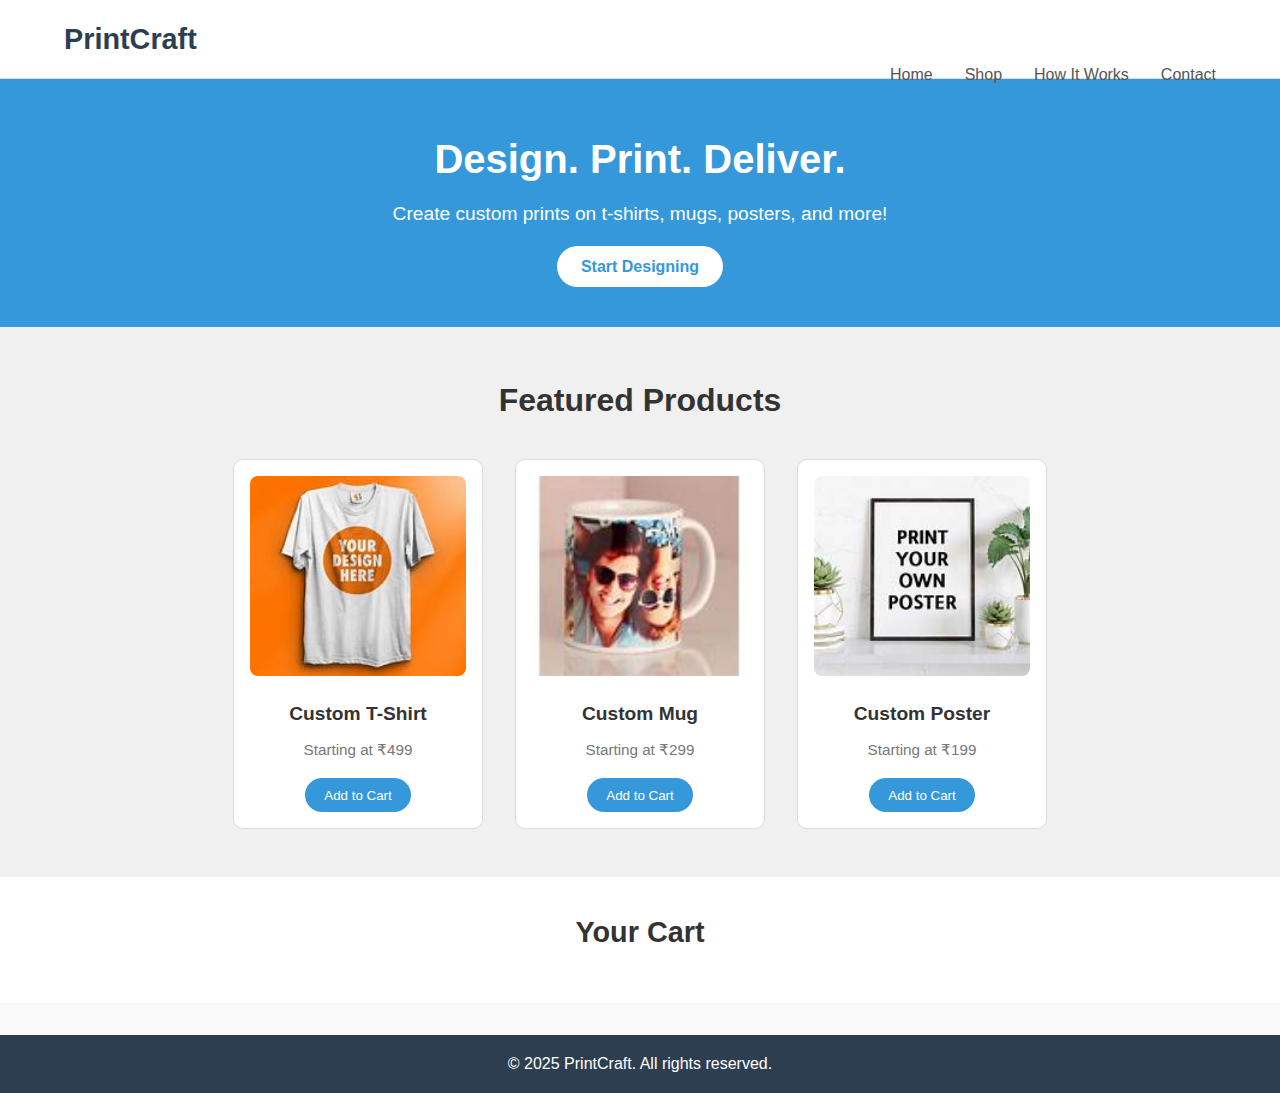
<file: Print On Demand/index.html>
<!DOCTYPE html>
<html lang="en">
  <head>
    <meta charset="UTF-8" />
    <meta name="viewport" content="width=device-width, initial-scale=1.0" />
    <title>Print On Demand</title>
    <link rel="stylesheet" href="styles/style.css" />
  </head>
  <body>
    <header>
      <div class="container">
        <h1 class="logo">PrintCraft</h1>
        <nav>
          <ul class="nav-links">
            <li><a href="index.html">Home</a></li>
            <li><a href="shop.html">Shop</a></li>
            <li><a href="how-it-works.html">How It Works</a></li>
            <li><a href="contact.html">Contact</a></li>
          </ul>
        </nav>
      </div>
    </header>

    <section class="hero">
      <div class="container">
        <h2>Design. Print. Deliver.</h2>
        <p>Create custom prints on t-shirts, mugs, posters, and more!</p>
        <a href="#shop" class="btn">Start Designing</a>
      </div>
    </section>

    <section class="products" id="shop">
      <div class="container">
        <h2>Featured Products</h2>
        <div class="product-grid">
          <div class="product-card">
            <img src="assets/tSirt.jpg" alt="T-Shirt" />
            <h3>Custom T-Shirt</h3>
            <p>Starting at ₹499</p>
            <button onclick="addToCart('Custom T-Shirt')">Add to Cart</button>
          </div>
          <div class="product-card">
            <img src="assets/mug.jpg" alt="Mug" />
            <h3>Custom Mug</h3>
            <p>Starting at ₹299</p>
            <button onclick="addToCart('Custom Mug')">Add to Cart</button>
          </div>
          <div class="product-card">
            <img src="assets/Poster.jpg" alt="Poster" />
            <h3>Custom Poster</h3>
            <p>Starting at ₹199</p>
            <button onclick="addToCart('Custom Poster')">Add to Cart</button>
          </div>
        </div>
      </div>
    </section>

    <section class="cart">
      <div class="container">
        <h2>Your Cart</h2>
        <ul id="cart-items"></ul>
      </div>
    </section>

    <footer>
      <div class="container">
        <p>&copy; 2025 PrintCraft. All rights reserved.</p>
      </div>
    </footer>

    <script src="scripts/script.js"></script>
  </body>
</html>
</file>
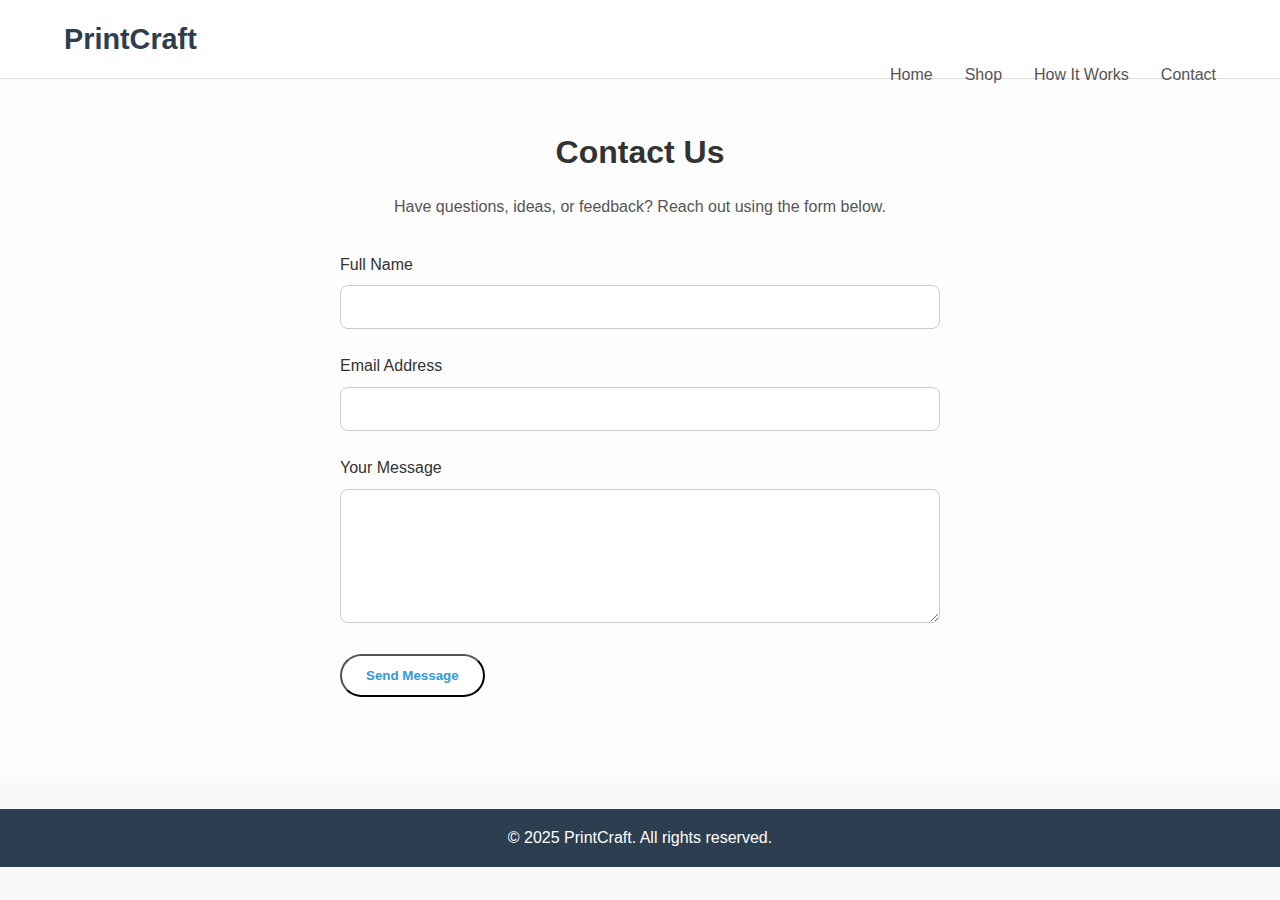
<file: Print On Demand/contact.html>
<!DOCTYPE html>
<html lang="en">
  <head>
    <meta charset="UTF-8" />
    <meta name="viewport" content="width=device-width, initial-scale=1.0" />
    <title>Contact Us | PrintCraft</title>
    <link rel="stylesheet" href="styles/style.css" />
  </head>
  <body>
    <header>
      <div class="container">
        <h1 class="logo">PrintCraft</h1>
        <nav>
          <ul class="nav-links">
            <li><a href="index.html">Home</a></li>
            <li><a href="shop.html">Shop</a></li>
            <li><a href="how-it-works.html">How It Works</a></li>
            <li><a href="contact.html">Contact</a></li>
          </ul>
        </nav>
      </div>
    </header>

    <section class="contact-section">
      <div class="container">
        <h2>Contact Us</h2>
        <p>
          Have questions, ideas, or feedback? Reach out using the form below.
        </p>

        <form id="contact-form">
          <div class="form-group">
            <label for="name">Full Name</label>
            <input type="text" id="name" name="name" required />
          </div>
          <div class="form-group">
            <label for="email">Email Address</label>
            <input type="email" id="email" name="email" required />
          </div>
          <div class="form-group">
            <label for="message">Your Message</label>
            <textarea id="message" name="message" rows="6" required></textarea>
          </div>
          <button type="submit" class="btn">Send Message</button>
          <p id="form-status" class="status-message"></p>
        </form>
      </div>
    </section>

    <footer>
      <div class="container">
        <p>&copy; 2025 PrintCraft. All rights reserved.</p>
      </div>
    </footer>

    <script src="scripts/script.js"></script>
  </body>
</html>
</file>
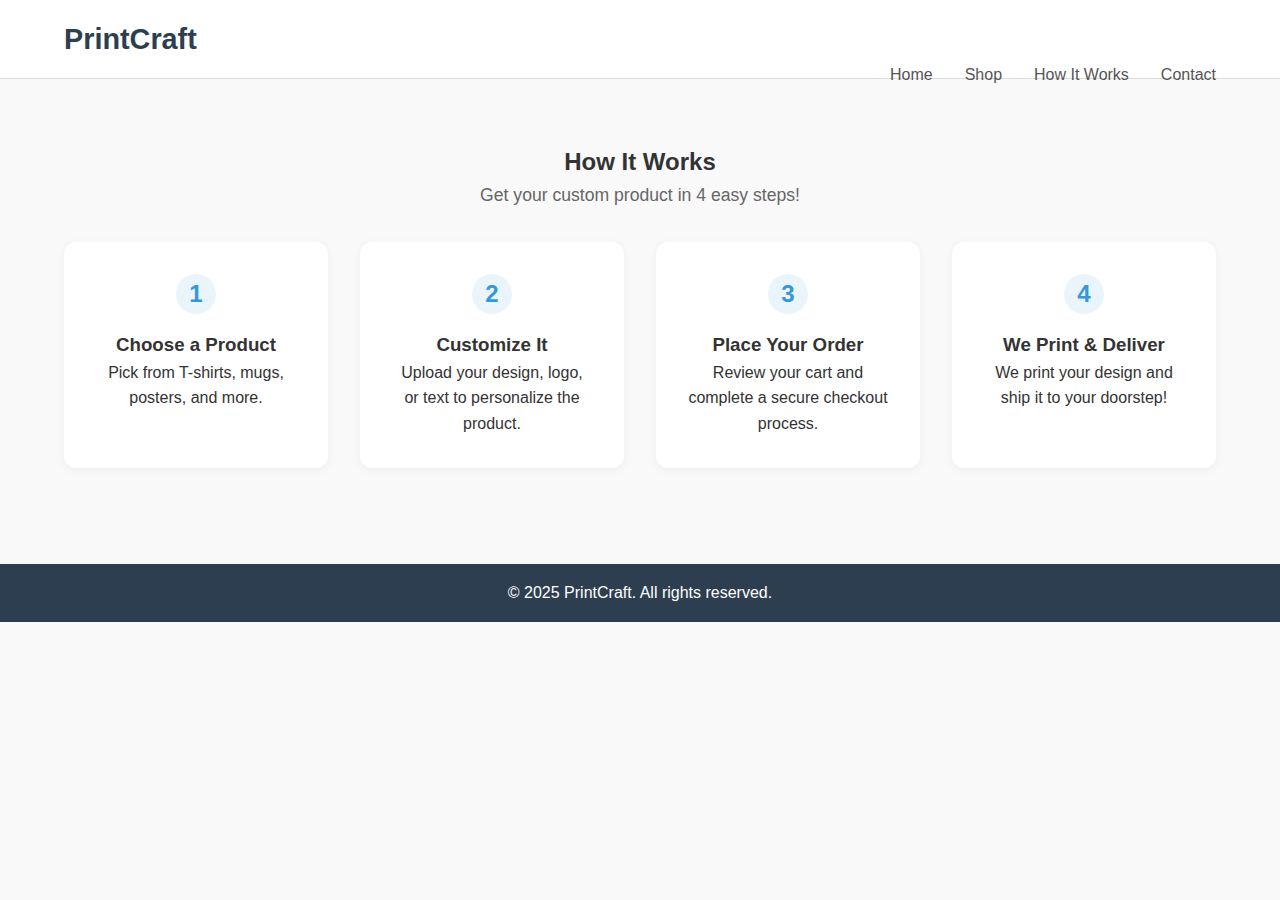
<file: Print On Demand/how-it-works.html>
<!DOCTYPE html>
<html lang="en">
<head>
  <meta charset="UTF-8" />
  <meta name="viewport" content="width=device-width, initial-scale=1.0"/>
  <title>How It Works | PrintCraft</title>
  <link rel="stylesheet" href="styles/style.css" />
</head>
<body>

  <header>
    <div class="container">
      <h1 class="logo">PrintCraft</h1>
      <nav>
        <ul class="nav-links">
          <li><a href="index.html">Home</a></li>
          <li><a href="shop.html">Shop</a></li>
          <li><a href="how-it-works.html">How It Works</a></li>
          <li><a href="contact.html">Contact</a></li>
        </ul>
      </nav>
    </div>
  </header>

  <section class="how-it-works">
    <div class="container">
      <h2>How It Works</h2>
      <p class="subtitle">Get your custom product in 4 easy steps!</p>

      <div class="steps-grid">
        <div class="step-card">
          <span class="step-number">1</span>
          <h3>Choose a Product</h3>
          <p>Pick from T-shirts, mugs, posters, and more.</p>
        </div>

        <div class="step-card">
          <span class="step-number">2</span>
          <h3>Customize It</h3>
          <p>Upload your design, logo, or text to personalize the product.</p>
        </div>

        <div class="step-card">
          <span class="step-number">3</span>
          <h3>Place Your Order</h3>
          <p>Review your cart and complete a secure checkout process.</p>
        </div>

        <div class="step-card">
          <span class="step-number">4</span>
          <h3>We Print & Deliver</h3>
          <p>We print your design and ship it to your doorstep!</p>
        </div>
      </div>
    </div>
  </section>

  <footer>
    <div class="container">
      <p>&copy; 2025 PrintCraft. All rights reserved.</p>
    </div>
  </footer>

</body>
</html>
</file>
<file: Print On Demand/styles/style.css>
/* Reset some default styles */
* {
  margin: 0;
  padding: 0;
  box-sizing: border-box;
}

body {
  font-family: "Segoe UI", Tahoma, Geneva, Verdana, sans-serif;
  line-height: 1.6;
  color: #333;
  background-color: #f9f9f9;
}

a {
  text-decoration: none;
  color: inherit;
}

/* Container */
.container {
  width: 90%;
  max-width: 1200px;
  margin: 0 auto;
}

/* Header */
header {
  background-color: #fff;
  border-bottom: 1px solid #ddd;
  padding: 1rem 0;
}

.logo {
  font-size: 1.8rem;
  font-weight: bold;
  color: #2c3e50;
}

nav {
  float: right;
}

.nav-links {
  list-style: none;
  display: flex;
  gap: 2rem;
}

.nav-links li a {
  color: #555;
  font-weight: 500;
  transition: color 0.3s ease;
}

.nav-links li a:hover {
  color: #3498db;
}

/* Hero Section */
.hero {
  background-color: #3498db;
  color: white;
  padding: 3rem 0;
  text-align: center;
}

.hero h2 {
  font-size: 2.5rem;
  margin-bottom: 0.5rem;
}

.hero p {
  font-size: 1.2rem;
  margin-bottom: 1.5rem;
}

.btn {
  background-color: white;
  color: #3498db;
  padding: 0.75rem 1.5rem;
  border-radius: 30px;
  font-weight: bold;
  transition: background 0.3s ease;
}

.btn:hover {
  background-color: #2980b9;
  color: white;
}

/* Product Section */
.products {
  padding: 3rem 0;
  background-color: #f0f0f0;
  text-align: center;
}

.products h2 {
  font-size: 2rem;
  margin-bottom: 2rem;
}

.product-grid {
  display: flex;
  gap: 2rem;
  flex-wrap: wrap;
  justify-content: center;
}

.product-card {
  background-color: white;
  border: 1px solid #ddd;
  border-radius: 10px;
  padding: 1rem;
  width: 250px;
  transition: box-shadow 0.3s ease;
}

.product-card:hover {
  box-shadow: 0 4px 8px rgba(0, 0, 0, 0.15);
}

.product-card img {
  width: 100%;
  height: 200px;
  object-fit: cover;
  border-radius: 8px;
  margin-bottom: 1rem;
  transition: transform 0.3s ease, box-shadow 0.3s ease;
}

.product-card img:hover {
  transform: scale(1.05);
  box-shadow: 0 8px 16px rgba(0, 0, 0, 0.2);
}

.product-card h3 {
  margin-bottom: 0.5rem;
  font-size: 1.2rem;
  color: #333;
}

.product-card p {
  font-size: 0.95rem;
  color: #777;
  margin-bottom: 1rem;
}

.product-card button {
  background-color: #3498db;
  color: white;
  border: none;
  padding: 0.6rem 1.2rem;
  border-radius: 20px;
  cursor: pointer;
  transition: background-color 0.3s ease;
}

.product-card button:hover {
  background-color: #2980b9;
}

/* Cart Section */
.cart {
  padding: 2rem 0;
  background-color: #fff;
}

.cart h2 {
  text-align: center;
  font-size: 1.8rem;
  margin-bottom: 1rem;
}

#cart-items {
  list-style: none;
  padding: 0;
  max-width: 500px;
  margin: 0 auto;
  text-align: left;
}

#cart-items li {
  background-color: #f4f4f4;
  margin-bottom: 0.75rem;
  padding: 0.75rem 1rem;
  border-radius: 8px;
  border-left: 5px solid #3498db;
}
#cart-items li {
  display: flex;
  justify-content: space-between;
  align-items: center;
}

.delete-btn {
  background: none;
  border: none;
  color: #e74c3c;
  font-size: 1rem;
  cursor: pointer;
  margin-left: 10px;
  transition: transform 0.2s ease;
}

.delete-btn:hover {
  transform: scale(1.2);
}

/* CONTACT */
.contact-section {
  padding: 3rem 0;
  background-color: #fdfdfd;
  text-align: center;
}

.contact-section h2 {
  font-size: 2rem;
  margin-bottom: 1rem;
}

.contact-section p {
  color: #555;
  margin-bottom: 2rem;
}

form {
  max-width: 600px;
  margin: 0 auto;
  text-align: left;
}

.form-group {
  margin-bottom: 1.5rem;
}

label {
  display: block;
  margin-bottom: 0.5rem;
  font-weight: 500;
  color: #333;
}

input,
textarea {
  width: 100%;
  padding: 0.75rem;
  border: 1px solid #ccc;
  border-radius: 8px;
  font-size: 1rem;
  font-family: inherit;
}

input:focus,
textarea:focus {
  border-color: #3498db;
  outline: none;
}

.status-message {
  margin-top: 1rem;
  font-size: 0.95rem;
  color: green;
}

/* How It works */
.how-it-works {
  padding: 4rem 0;
  background-color: #f9f9f9;
  text-align: center;
}

.how-it-works .subtitle {
  margin-bottom: 2rem;
  font-size: 1.1rem;
  color: #666;
}

.steps-grid {
  display: grid;
  grid-template-columns: repeat(auto-fit, minmax(220px, 1fr));
  gap: 2rem;
  margin-top: 2rem;
}

.step-card {
  background: white;
  border-radius: 12px;
  padding: 2rem;
  box-shadow: 0 2px 10px rgba(0, 0, 0, 0.05);
  transition: transform 0.3s ease;
}

.step-card:hover {
  transform: translateY(-5px);
}

.step-number {
  display: inline-block;
  font-size: 1.5rem;
  font-weight: bold;
  color: #3498db;
  background: #eaf4fb;
  width: 40px;
  height: 40px;
  line-height: 40px;
  border-radius: 50%;
  margin-bottom: 1rem;
}

/* Footer */
footer {
  background-color: #2c3e50;
  color: white;
  text-align: center;
  padding: 1rem 0;
  margin-top: 2rem;
}

/* Responsive */
@media (max-width: 768px) {
  .nav-links {
    flex-direction: column;
    gap: 1rem;
    text-align: center;
  }

  .product-grid {
    flex-direction: column;
    align-items: center;
  }
}
</file>
